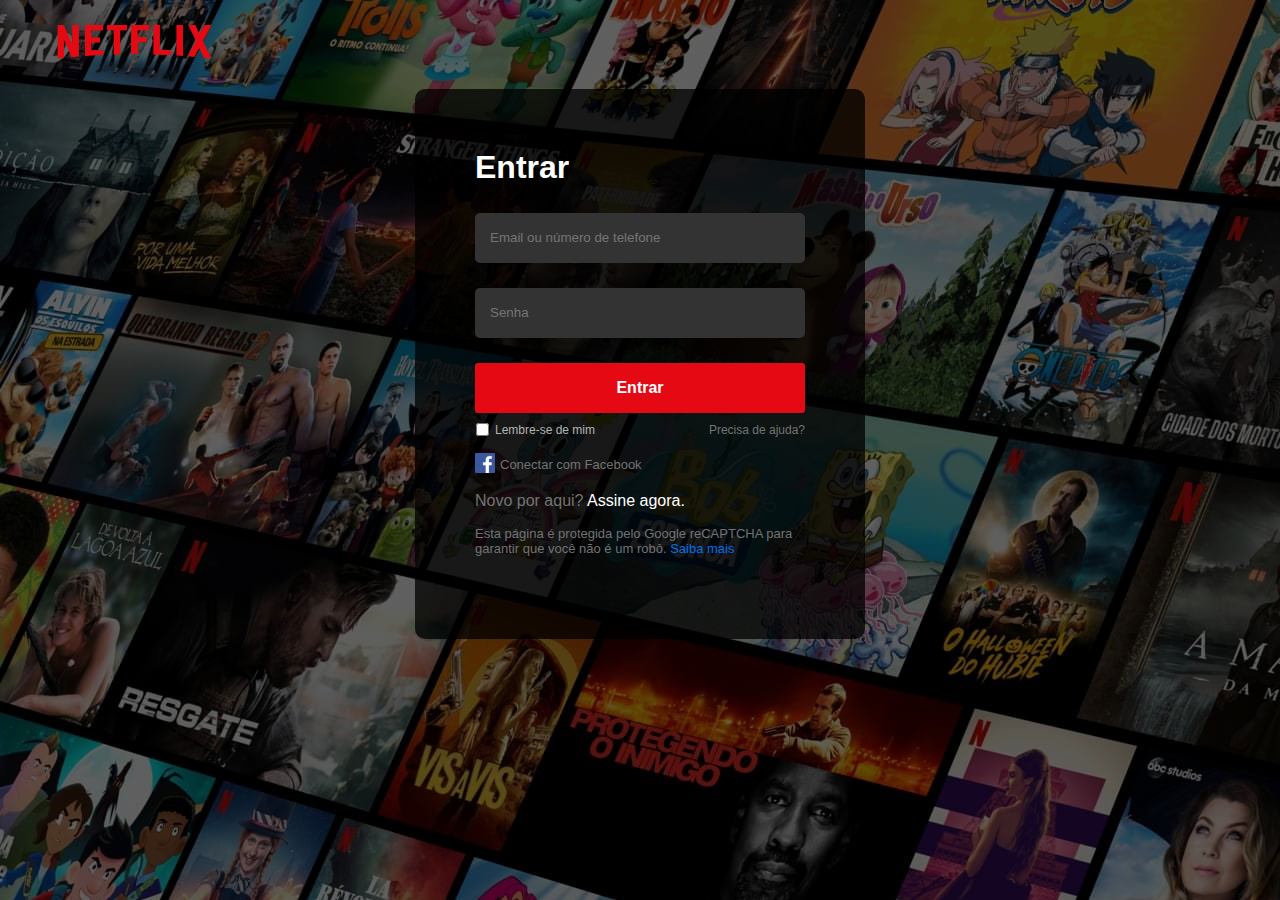
<file: sobre.html>
<!DOCTYPE html>
<html lang="pt-br">

<head>
    <meta charset="UTF-8">
    <meta http-equiv="X-UA-Compatible" content="IE=edge">
    <meta name="viewport" content="width=device-width, initial-scale=1.0">
    <link rel="stylesheet" href="netiflix_login/css/style.css">
    <title>Login Netflix</title>
    <link rel="shortcut icon" href="icon/favicon.png" type="image/x-icon">
</head>

<body>
    <div class="header">
        <div class="logo">
            <a href="#">
                <img src="netiflix_login/img/netflixlogo.png" alt="">
            </a>
        </div>
    </div>

    <div class="login_body">
        <div class="login_box">
            <h2>Entrar</h2>
            <form>
                <div class="input_box">
                    <input required type="email" placeholder="Email ou número de telefone">
                </div>

                <div class="input_box">
                    <input required type="password" placeholder="Senha">
                </div>

                <div>
                    <button class="submit">
                        Entrar
                    </button>
                </div>
            </form>

            <div class="support">
                <div class="remember">
                    <span><input type="checkbox" style="margin: 0;padding: 0; height: 13px;"></span>
                    <span>Lembre-se de mim</span>
                </div>
                <div class="help">
                    <a href="#">
                        Precisa de ajuda?
                    </a>
                </div>
            </div>

            <div class="login_footer">
                <div class="login_facebook">
                    <span><img height="20px" src="netiflix_login/img/Facebook_logo.png" alt="facebook"></span>
                    <span><a href="#">Conectar com Facebook</a></span>
                </div>

                <div class="sign_up">
                    <p>Novo por aqui? <a href="#">Assine agora.</a></p>
                </div>

                <div class="terms">
                    <p>Esta página é protegida pelo Google reCAPTCHA para garantir que você não é um robô. <a href="#">Saiba mais</a></p>
                </div>
            </div>
        </div>
    </div>
</body>

</html>
</file>
<file: netiflix_login/css/style.css>
body {
    padding: 0;
    margin: 0;
    height: 100vh;
    width: 100%;
    position: relative;
    background-image: url(../img/background.jpg);
    background-image: cover;
    background-repeat: no-repeat;
    font-family: Arial, Helvetica, sans-serif;
}

body::before {
    content: '';
    background-color: rgb(0, 0, 0, .5);
    width: 100%;
    height: 100%;
    position: absolute;
    top: 0;
    bottom: 0;
    left: 0;
    right: 0;
}

.logo img {
    height: 45px;
    width: 167px;
}

.header {
    padding: 20px 50px;
    position: relative;
    z-index: 10;
}

.login_body {
    padding: 60px;
    z-index: 90;
    position: relative;
    max-width: 450px;
    height: 550px;
    margin-left: 50%;
    background-color: rgb(0, 0, 0, 0.75);
    border-radius: 10px;
    box-sizing: border-box;
    transform: translateX(-50%);
}

.login_body h2 {
    font-size: 32px;
    color: #fff;
    margin-top: 0;
}

.login_body input {
    height: 50px;
    width: 100%;
    color: #fff;
    background-color: #333;
    border: none;
    border-radius: 5px;
    padding-left: 15px;
    box-sizing: border-box;
    outline: none;
}

.login_body input:hover {
    background-color: #444;
}

.input_box {
    margin-bottom: 25px;
}

.login_body button {
    height: 50px;
    width: 100%;
    color: #fff;
    background-color: #e50914;
    border-radius: 3px;
    font-weight: bold;
    font-size: 16px;
    border: none;
    margin-bottom: 10px;
}

.login_body button:hover {
    background-color: #fc1722;
    cursor: pointer;
}

.support {
    display: flex;
    color: #b3b3b3;
    justify-content: space-between;
    font-size: 12px;
    margin-bottom: 5px;
}

.support input {
    width: 15px;
    height: 15px;
}

.remember {
    display: flex;
    align-items: center;
}

.remember span {
    margin-right: 5px;
    height: 25px;
}

.help a {
    text-decoration: none;
    color: #737373;
}

.help a:hover {
    text-decoration: underline;
}

.login_facebook {
    display: flex;
    align-items: center;
    width: 100%;
    color: #737373;
}

.login_facebook span {
    margin-right: 5px;
    font-size: 13px;
}

.login_facebook span a {
    text-decoration: none;
    color: #737373;
}

.sign_up {
    color: #737373;
    font-size: 16px;
}

.sign_up a {
    color: #fff;
    font-size: 16px;
    text-decoration: none;
}

.sign_up a:hover {
    text-decoration: underline;
}

.terms {
    color: #737373;
    font-size: 13px;
}

.terms a {
    text-decoration: none;
    color: #0071eb;
}

.terms a:hover {
    text-decoration: underline;
}
</file>
